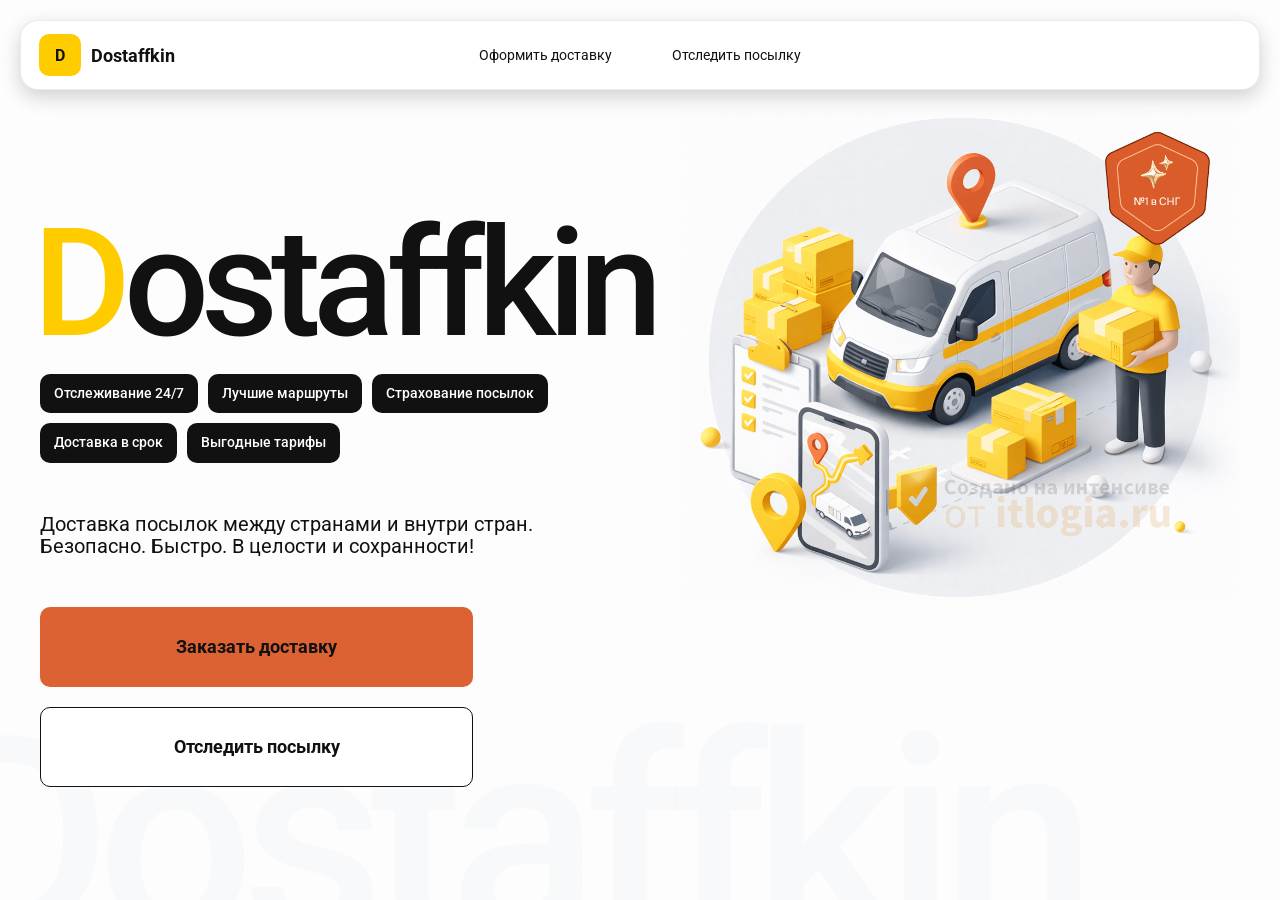
<file: index.html>
<!doctype html>
<html lang="ru">
  <head>
    <meta charset="utf-8" />
    <meta
      name="viewport"
      content="width=device-width,initial-scale=1,maximum-scale=1,user-scalable=0"
    />
    <link rel="stylesheet" href="styles/base.css" />
    <link rel="stylesheet" href="styles/base_adaptive.css" />
    <link rel="stylesheet" href="styles/index.css" />
    <link rel="stylesheet" href="styles/index_adaptive.css" />
    <title>
      Dostaffkin — Доставка посылок между странами и внутри стран. Безопасно.
      Быстро. В целости и сохранности!
    </title>
  </head>
  <body>
    <div class="container">
      <header class="header">
        <a class="header-brand" href="#">
          <div class="header-logo">D</div>
          <div class="header-title">Dostaffkin</div>
        </a>
        <nav class="header-menu">
          <a class="header-link" href="#">Оформить <span>доставку</span></a>
          <a class="header-link" href="#">Отследить <span>посылку</span></a>
        </nav>
      </header>
      <main class="main">
        <section class="main-info">
          <div class="main-title"><span>D</span>ostaffkin</div>
          <div class="main-features">
            <div class="main-feature">Отслеживание 24/7</div>
            <div class="main-feature">Лучшие маршруты</div>
            <div class="main-feature">Страхование посылок</div>
            <div class="main-feature">Доставка в срок</div>
            <div class="main-feature">Выгодные тарифы</div>
          </div>
          <div class="main-description">
            Доставка посылок между странами и внутри стран. Безопасно. Быстро. В
            целости и сохранности!
          </div>
          <div class="main-actions">
            <a class="button" type="button" href="./order.html"
              >Заказать доставку</a
            >
            <a class="button button-white" type="button" href="./track.html"
              >Отследить посылку</a
            >
          </div>
        </section>
        <section class="main-image">
          <img src="images/main-image.png" alt="Main image" />
        </section>
        <div class="main-title-ghost">Dostaffkin</div>
      </main>
    </div>
  </body>
</html>
</file>
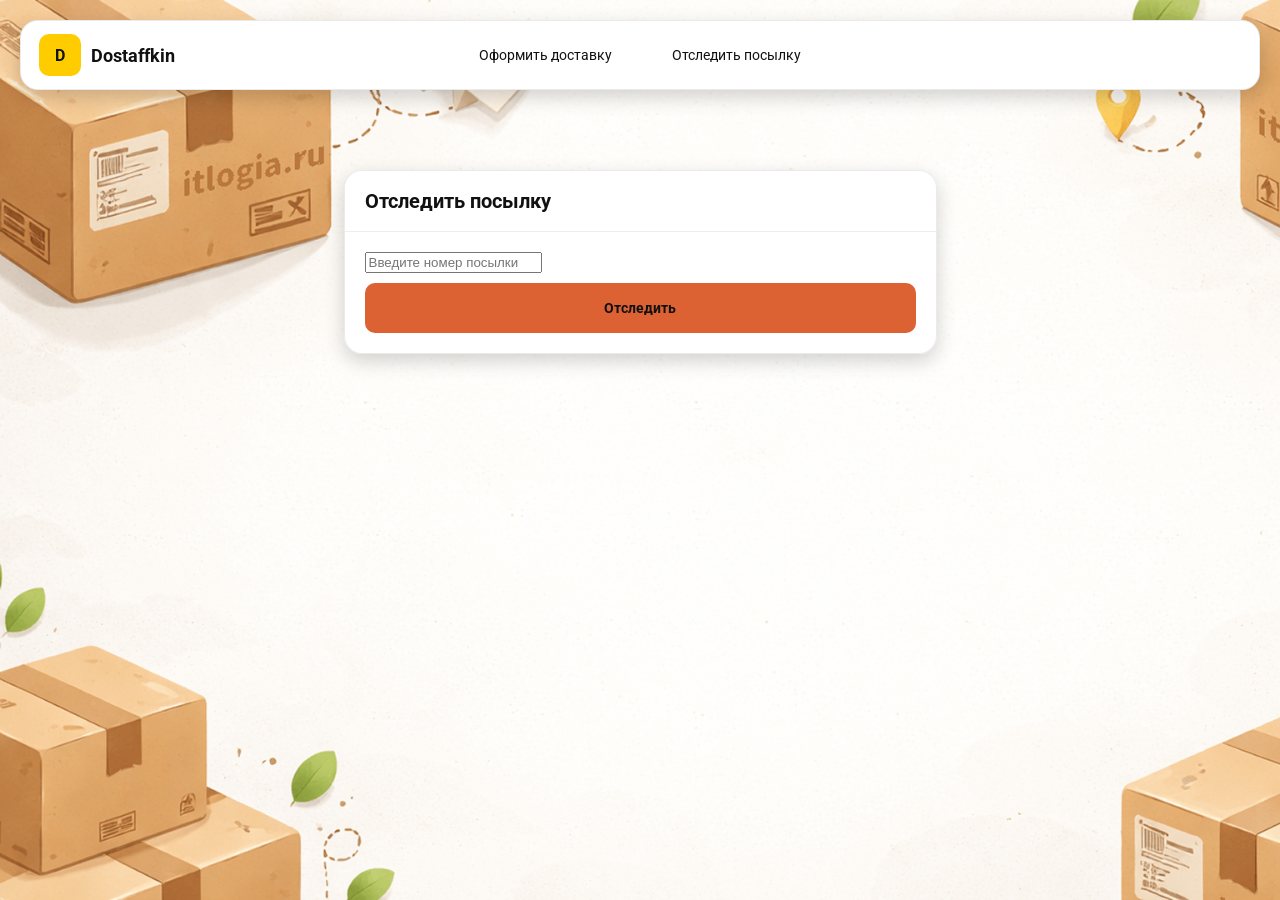
<file: track.html>
<!doctype html>
<html lang="ru">
  <head>
    <meta charset="utf-8" />
    <meta
      name="viewport"
      content="width=device-width,initial-scale=1,maximum-scale=1,user-scalable=0"
    />
    <title>Отследить посылку</title>
    <link rel="stylesheet" href="styles/base.css" />
    <link rel="stylesheet" href="styles/base_adaptive.css" />

    <link rel="stylesheet" href="styles/track.css" />
    <link rel="stylesheet" href="styles/track_adaptive.css" />
  </head>
  <body>
    <div class="container">
      <header class="header">
        <a class="header-brand" href="./index.html">
          <div class="header-logo">D</div>
          <div class="header-title">Dostaffkin</div>
        </a>
        <nav class="header-menu">
          <a class="header-link" href="./order.html"
            >Оформить <span>доставку</span></a
          >
          <a class="header-link" href="#">Отследить <span>посылку</span></a>
        </nav>
      </header>
      <main class="track-content">
        <section class="track-card track-search">
          <div class="track-title">Отследить посылку</div>
          <div class="track-action">
            <div class="main-field track-field">
              <input
                id="trackNumber"
                placeholder="Введите номер посылки"
                autocomplete="off"
              />
            </div>
            <button id="trackButton" class="button track-button" type="button">
              Отследить
            </button>
          </div>
        </section>
        <section class="track-card track-result" id="trackResult">
          <div class="track-result-header">
            <div class="track-id" id="trackIdValue"></div>
            <div class="track-routes">
              <div class="track-route">
                <div class="track-route-pin">
                  <svg
                    xmlns="http://www.w3.org/2000/svg"
                    fill="none"
                    viewBox="0 0 24 24"
                    stroke-width="1.5"
                    stroke="orange"
                    class="size-6"
                  >
                    <path
                      stroke-linecap="round"
                      stroke-linejoin="round"
                      d="M15 10.5a3 3 0 1 1-6 0 3 3 0 0 1 6 0Z"
                    />
                    <path
                      stroke-linecap="round"
                      stroke-linejoin="round"
                      d="M19.5 10.5c0 7.142-7.5 11.25-7.5 11.25S4.5 17.642 4.5 10.5a7.5 7.5 0 1 1 15 0Z"
                    />
                  </svg>
                </div>
                <div class="track-route-address" id="trackFromValue">
                  Откуда: Москва, улица Арбат, 1
                </div>
              </div>
              <div class="track-route track-route-arrow">
                <svg
                  xmlns="http://www.w3.org/2000/svg"
                  fill="none"
                  viewBox="0 0 24 24"
                  stroke-width="1.5"
                  stroke="currentColor"
                  class="size-6"
                >
                  <path
                    stroke-linecap="round"
                    stroke-linejoin="round"
                    d="M19.5 13.5 12 21m0 0-7.5-7.5M12 21V3"
                  />
                </svg>
              </div>
              <div class="track-route">
                <div class="track-route-pin">
                  <svg
                    xmlns="http://www.w3.org/2000/svg"
                    fill="none"
                    viewBox="0 0 24 24"
                    stroke-width="1.5"
                    stroke="green"
                    class="size-6"
                  >
                    <path
                      stroke-linecap="round"
                      stroke-linejoin="round"
                      d="M15 10.5a3 3 0 1 1-6 0 3 3 0 0 1 6 0Z"
                    />
                    <path
                      stroke-linecap="round"
                      stroke-linejoin="round"
                      d="M19.5 10.5c0 7.142-7.5 11.25-7.5 11.25S4.5 17.642 4.5 10.5a7.5 7.5 0 1 1 15 0Z"
                    />
                  </svg>
                </div>
                <div class="track-route-address" id="trackToValue">
                  Куда: Минск, проспект Независимости, 58
                </div>
              </div>
            </div>
          </div>
          <div class="track-info">
            <div class="track-status-title">Статус данной посылки:</div>
            <div class="track-status-list" id="trackStatusList">
              <div class="track-status created">
                <img
                  src="images/icons/created.svg"
                  class="track-status-icon"
                  alt="Created"
                />
                <div class="track-status-text">
                  <div class="track-status-text-state">Создан</div>
                  <div class="track-status-text-date">10.01.2026</div>
                </div>
              </div>

              <div class="track-status in-way">
                <img
                  src="images/icons/in-way.svg"
                  class="track-status-icon"
                  alt="In way"
                />
                <div class="track-status-text">
                  <div class="track-status-text-state">В пути: Москва</div>
                  <div class="track-status-text-date">18.01.2026</div>
                </div>
              </div>

              <div class="track-status ready">
                <img
                  src="images/icons/ready.svg"
                  class="track-status-icon"
                  alt="Ready"
                />
                <div class="track-status-text">
                  <div class="track-status-text-state">Готов к выдаче</div>
                  <div class="track-status-text-date">25.01.2026</div>
                </div>
              </div>

              <div class="track-status done">
                <img
                  src="images/icons/done.svg"
                  class="track-status-icon"
                  alt="Done"
                />
                <div class="track-status-text">
                  <div class="track-status-text-state">Вручен</div>
                  <div class="track-status-text-date">27.01.2026</div>
                </div>
              </div>
            </div>
          </div>
        </section>
      </main>
    </div>

    <script src="./scripts/track.js"></script>
  </body>
</html>
</file>
<file: styles/base.css>
*,
*::before,
*::after {
  box-sizing: border-box;
}

@font-face {
  font-family: "Roboto";
  src: url("../fonts/Roboto-Regular.ttf");
  font-weight: normal;
}

@font-face {
  font-family: "Roboto";
  src: url("../fonts/Roboto-Bold.ttf");
  font-weight: bold;
}

@font-face {
  font-family: "Roboto";
  src: url("../fonts/Roboto-Medium.ttf");
  font-weight: 500;
}

html,
body {
  margin: 0;
  color: #111111;
  font-family: "Roboto", sans-serif;
}

body {
  background: #fdfdfd;
}

.container {
  overflow: hidden;
  min-height: 100vh;
}

.header {
  border-radius: 18px;
  box-shadow: 0 7px 20px 0 #0000002e;
  backdrop-filter: blur(10px);
  background: #ffffff;
  left: 20px;
  border: 1px solid rgba(0, 0, 0, 0.08);
  position: fixed;
  right: 20px;
  top: 20px;
  padding: 14px 18px;
  height: 70px;
  display: flex;
  align-items: center;
  z-index: 6;
}

.header-brand {
  display: flex;
  align-items: center;
  text-decoration: none;
  gap: 10px;
}

.header-logo {
  width: 42px;
  height: 42px;
  border-radius: 10px;
  background: #ffcc00;
  display: grid;
  place-items: center;
  font-weight: bold;
  color: #111;
}

.header-title {
  font-size: 18px;
  font-weight: bold;
  color: #111111;
  text-decoration: none;
}

.header-menu {
  display: flex;
  align-items: center;
  gap: 60px;
  margin: 0;
  position: absolute;
  left: 50%;
  transform: translateX(-50%);
}

.header-link {
  font-size: 14px;
  color: #111111;
  text-decoration: none;
}

.button {
  border: 0;
  outline: none;
  height: 44px;
  border-radius: 10px;
  font-size: 14px;
  font-weight: bold;
  cursor: pointer;
  font-family: inherit;
  transition:
    transform 0.08s ease,
    opacity 0.12s ease;
  background: #dc6133;
  color: #111111;
  text-align: center;
  text-decoration: none;
}

.button:hover {
  background-color: #e5bc19;
}

.button:disabled {
  cursor: not-allowed;
  background-color: #fade6e;
  color: #787878;
  transform: none;
}

.button.button-white {
  background: #ffffff;
  border: 1px solid #111111;
}

.button.button-white:hover {
  background: rgb(241 241 241);
}
</file>
<file: styles/base_adaptive.css>
@media (max-width: 767px) {
  .header {
    left: 10px;
    right: 10px;
    top: 10px;
  }

  .header-link span {
    display: none;
  }

  .header-menu {
    gap: 20px;
    justify-content: flex-start;
    margin: 0 0 0 30px;
    position: static;
    transform: none;
  }
}

@media (max-width: 420px) {
  .header-title {
    display: none;
  }
}

@media (max-width: 374px) {
  .header-menu {
    gap: 10px;
    margin: 0 0 0 10px;
  }
}
</file>
<file: styles/index.css>
.main {
  padding: 111px 40px 40px;
  position: relative;
  display: flex;
}

.main-info {
  max-width: 840px;
  width: 100%;
  position: relative;
}

.main-title {
  margin-top: 98px;
  font-weight: 500;
  font-size: 200px;
  line-height: 1;
  letter-spacing: -0.05em;
  color: #111111;
  left: -15px;
  position: relative;
}

.main-title span {
  color: #ffcc00;
}

.main-features {
  margin-top: 15px;
  display: flex;
  flex-wrap: wrap;
  gap: 10px;
}

.main-feature {
  background: #111111;
  color: #ffffff;
  padding: 12px 14px;
  font-weight: 500;
  font-size: 14px;
  line-height: 1.1;
  border-radius: 10px;
}

.main-description {
  margin-top: 50px;
  max-width: 500px;
  font-size: 20px;
  line-height: 1.1;
  color: #111111;
}

.main-actions {
  margin-top: 50px;
  display: flex;
  flex-direction: column;
  gap: 20px;
}

.main-actions .button {
  height: 80px;
  width: 433px;
  font-size: 18px;
  font-weight: bold;
  place-items: center;
  display: grid;
}

.main-title-ghost {
  position: absolute;
  z-index: -1;
  left: -70px;
  bottom: -150px;
  font-weight: 500;
  font-size: 278px;
  line-height: 1;
  letter-spacing: -0.05em;
  color: #ecedf04d;
}

.main-image {
  width: 1024px;
  top: 100px;
  z-index: -2;
}

.main-image img {
  width: 100%;
  max-width: 1024px;
  height: auto;
  display: block;
}
</file>
<file: styles/index_adaptive.css>
@media (max-width: 1760px) {
  .main-title {
    font-size: 150px;
    left: -7px;
  }

  .main-info {
    max-width: 640px;
  }
}

@media (max-width: 1200px) {
  .main-info {
    max-width: 540px;
  }

  .main {
    padding: 111px 20px 20px;
  }

  .main-title {
    font-size: 120px;
    left: -4px;
  }

  .main-title-ghost {
    font-size: 220px;
  }
}

@media (max-width: 1024px) {
  .main-title {
    margin-top: 30px;
  }

  .main {
    flex-direction: column-reverse;
  }

  .main-image {
    max-width: 350px;
    position: absolute;
    left: 370px;
    top: 370px;
  }

  .main-info {
    max-width: 100%;
  }

  .main-actions {
    gap: 10px;
  }

  .main-actions .button {
    height: 50px;
    font-size: 14px;
    width: auto;
    max-width: 300px;
  }

  .main-description {
    max-width: 350px;
  }
}

@media (max-width: 570px) {
  .main-title {
    font-size: 88px;
  }

  .main-description {
    max-width: 100%;
  }

  .main-actions {
    width: 100%;
  }

  .main-actions .button {
    width: 100%;
    max-width: 100%;
  }

  .main-image {
    max-width: 650px;
    position: absolute;
    left: 170px;
    top: 70px;
    opacity: 0.2;
  }
}

@media (max-width: 400px) {
  .main-title {
    font-size: 70px;
  }
}
</file>
<file: styles/track.css>
.container {
  background: #f4f4f4 url("../images/track-bg.png");
  background-size: cover;
  min-height: 100vh;
  padding: 170px 0 50px 0;
}

.track-content {
  width: 593px;
  margin: 0 auto;
}

.track-card {
  width: 100%;
  border-radius: 18px;
  box-shadow: 0 7px 20px 0 #0000002e;
  backdrop-filter: blur(10px);
  background: rgba(255, 255, 255, 0.96);
  border: 1px solid rgba(0, 0, 0, 0.08);
}

.track-title {
  font-size: 20px;
  line-height: 100%;
  font-weight: bold;
  border-bottom: 1px solid #eeeeee;
  padding: 20px;
}

.track-action {
  padding: 20px;
}

.track-button {
  width: 100%;
  height: 50px;
}

.track-field {
  margin-bottom: 10px;
}

.track-result {
  margin-top: 5px;
  display: none;
}

.track-result.is-visible {
  display: block;
}

.track-result-header {
  font-weight: bold;
  font-size: 14px;
  color: #111111;
  padding: 20px;
  border-bottom: 1px solid #eeeeee;
}

.track-id {
  margin-bottom: 12px;
  font-size: 20px;
}

.track-routes {
  display: flex;
  flex-direction: column;
  gap: 10px;
  font-weight: normal;
}

.track-route {
  display: flex;
  align-items: center;
  gap: 10px;
}

.track-route-pin {
  width: 24px;
  height: 24px;
  flex-shrink: 0;
}

.track-route-arrow {
  padding: 15px 0;
  width: 24px;
  height: 24px;
}

.track-info {
  padding: 20px;
}

.track-status {
  display: flex;
  align-items: center;
  font-size: 12px;
  gap: 10px;
}

.track-status-title {
  font-size: 14px;
  color: #111111;
  margin-bottom: 20px;
}

.track-status-list {
  display: flex;
  flex-direction: column;
  gap: 15px;
}

.track-status-icon {
  width: 40px;
  height: 40px;
  border-radius: 50%;
  background: rgba(17, 17, 17, 0.08);
  display: grid;
  place-items: center;
  flex: 0 0 auto;
}

.track-status.created .track-status-icon {
  background-color: #f1cb00;
}

.track-status.in-way .track-status-icon {
  background-color: #f08a11;
}

.track-status.ready .track-status-icon {
  background-color: #a35d0a;
}

.track-status.done .track-status-icon {
  background-color: #37c93b;
}

.track-status-text {
  display: flex;
  align-items: center;
  justify-content: space-between;
  color: #111111;
  font-size: 12px;
  flex: 1;
}

.track-status-date {
  color: rgba(17, 17, 17, 0.55);
}
</file>
<file: styles/track_adaptive.css>
@media (max-width: 767px) {
  .container {
    padding: 130px 0 50px 0;
  }

  .track-content {
    width: 100%;
    padding-left: 10px;
    padding-right: 10px;
  }

  .track-result-header {
    padding: 20px;
  }
}
</file>
